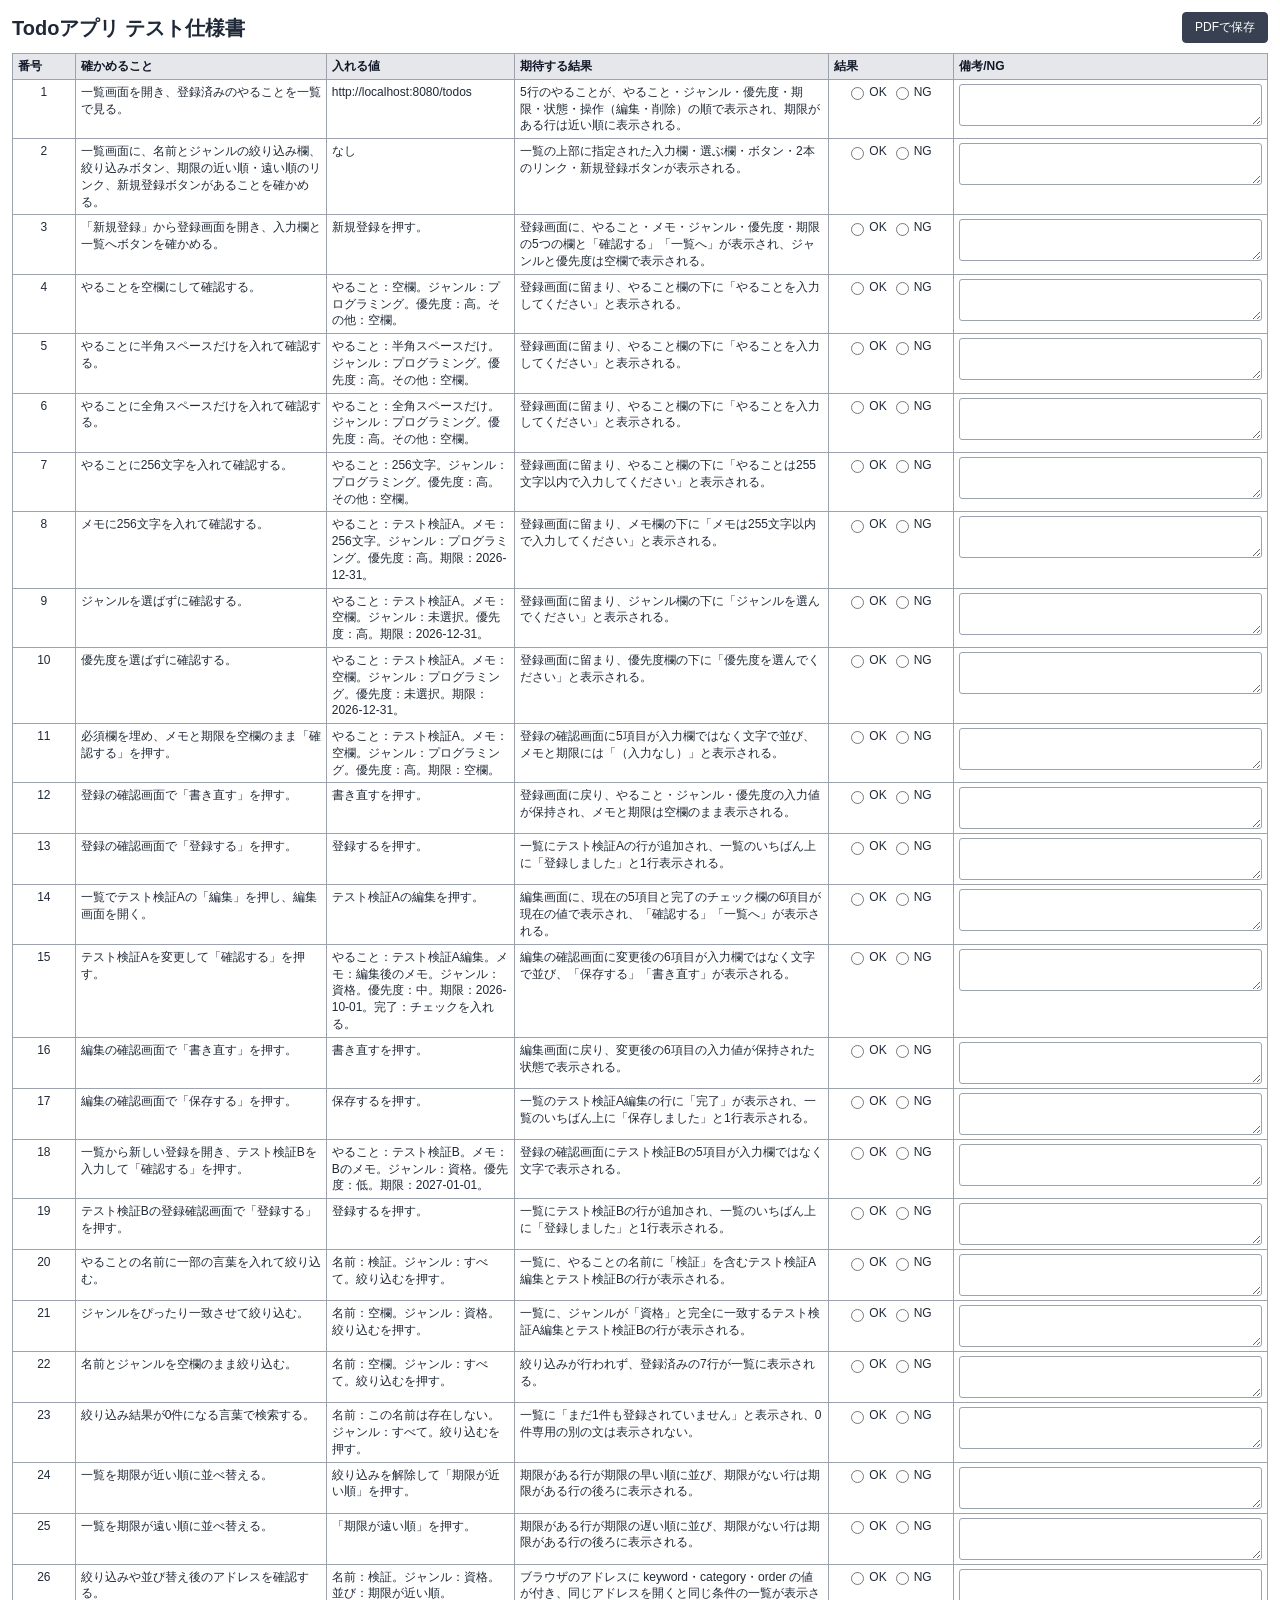
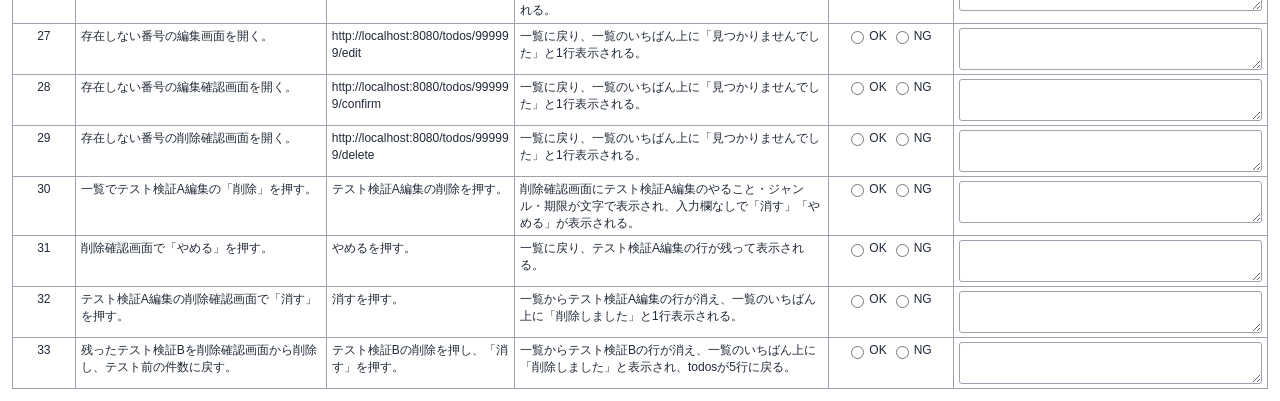
<file: test-spec.html>
<!doctype html>
<html lang="ja">
<head>
    <meta charset="UTF-8">
    <meta name="viewport" content="width=device-width, initial-scale=1">
    <title>Todoアプリ テスト仕様書</title>
    <style>
        * {
            box-sizing: border-box;
        }

        html,
        body {
            width: 100%;
            margin: 0;
            padding: 0;
            color: #1f2937;
            background: #ffffff;
            font-family: sans-serif;
            font-size: 12px;
            line-height: 1.4;
        }

        .page {
            width: 100%;
            padding: 12px;
        }

        .heading {
            display: flex;
            align-items: center;
            justify-content: space-between;
            gap: 12px;
            margin-bottom: 10px;
        }

        h1 {
            margin: 0;
            font-size: 20px;
        }

        .print-title {
            display: none;
        }

        .print-button {
            flex: 0 0 auto;
            border: 1px solid #374151;
            border-radius: 4px;
            padding: 6px 12px;
            color: #ffffff;
            background: #374151;
            font-size: 12px;
            cursor: pointer;
        }

        table {
            width: 100%;
            border-collapse: collapse;
            table-layout: fixed;
        }

        col.number {
            width: 5%;
        }

        col.check {
            width: 20%;
        }

        col.input {
            width: 15%;
        }

        col.expected {
            width: 25%;
        }

        col.result {
            width: 10%;
        }

        col.memo {
            width: 25%;
        }

        th,
        td {
            border: 1px solid #9ca3af;
            padding: 4px 5px;
            text-align: left;
            vertical-align: top;
            overflow-wrap: anywhere;
        }

        th {
            color: #111827;
            background: #e5e7eb;
            font-size: 12px;
        }

        td.number,
        td.result-cell {
            text-align: center;
        }

        .radio-label {
            display: inline-flex;
            align-items: center;
            gap: 2px;
            margin: 0 4px 2px 0;
            white-space: nowrap;
        }

        textarea {
            display: block;
            width: 100%;
            min-height: 36px;
            resize: vertical;
            border: 1px solid #9ca3af;
            border-radius: 3px;
            padding: 4px;
            color: #111827;
            background: #ffffff;
            font: inherit;
            line-height: 1.4;
        }

        @media print {
            @page {
                size: A4 landscape;
                margin: 8mm;
            }

            .page {
                padding: 0;
            }

            .print-controls {
                display: none;
            }

            html,
            body {
                font-size: 10px;
            }

            h1 {
                margin-bottom: 5px;
                font-size: 16px;
            }

            .print-title {
                display: block;
            }

            th {
                font-size: 10px;
            }

            th,
            td {
                padding: 3px 4px;
            }

            textarea {
                height: auto !important;
                min-height: 24px;
                overflow: visible;
                resize: none;
                white-space: pre-wrap;
            }

            tr {
                break-inside: avoid;
            }
        }
    </style>
</head>
<body>
    <main class="page">
        <div class="heading print-controls">
            <h1>Todoアプリ テスト仕様書</h1>
            <button class="print-button" type="button" id="printButton">PDFで保存</button>
        </div>
        <h1 class="print-title">Todoアプリ テスト仕様書</h1>

        <table>
            <colgroup>
                <col class="number">
                <col class="check">
                <col class="input">
                <col class="expected">
                <col class="result">
                <col class="memo">
            </colgroup>
            <thead>
                <tr>
                    <th>番号</th>
                    <th>確かめること</th>
                    <th>入れる値</th>
                    <th>期待する結果</th>
                    <th>結果</th>
                    <th>備考/NG</th>
                </tr>
            </thead>
            <tbody>
                <tr>
                    <td class="number">1</td>
                    <td>一覧画面を開き、登録済みのやることを一覧で見る。</td>
                    <td>http://localhost:8080/todos</td>
                    <td>5行のやることが、やること・ジャンル・優先度・期限・状態・操作（編集・削除）の順で表示され、期限がある行は近い順に表示される。</td>
                    <td class="result-cell"><label class="radio-label"><input type="radio" name="result-01" value="OK">OK</label><label class="radio-label"><input type="radio" name="result-01" value="NG">NG</label></td>
                    <td><textarea aria-label="番号1の備考/NG"></textarea></td>
                </tr>
                <tr>
                    <td class="number">2</td>
                    <td>一覧画面に、名前とジャンルの絞り込み欄、絞り込みボタン、期限の近い順・遠い順のリンク、新規登録ボタンがあることを確かめる。</td>
                    <td>なし</td>
                    <td>一覧の上部に指定された入力欄・選ぶ欄・ボタン・2本のリンク・新規登録ボタンが表示される。</td>
                    <td class="result-cell"><label class="radio-label"><input type="radio" name="result-02" value="OK">OK</label><label class="radio-label"><input type="radio" name="result-02" value="NG">NG</label></td>
                    <td><textarea aria-label="番号2の備考/NG"></textarea></td>
                </tr>
                <tr>
                    <td class="number">3</td>
                    <td>「新規登録」から登録画面を開き、入力欄と一覧へボタンを確かめる。</td>
                    <td>新規登録を押す。</td>
                    <td>登録画面に、やること・メモ・ジャンル・優先度・期限の5つの欄と「確認する」「一覧へ」が表示され、ジャンルと優先度は空欄で表示される。</td>
                    <td class="result-cell"><label class="radio-label"><input type="radio" name="result-03" value="OK">OK</label><label class="radio-label"><input type="radio" name="result-03" value="NG">NG</label></td>
                    <td><textarea aria-label="番号3の備考/NG"></textarea></td>
                </tr>
                <tr>
                    <td class="number">4</td>
                    <td>やることを空欄にして確認する。</td>
                    <td>やること：空欄。ジャンル：プログラミング。優先度：高。その他：空欄。</td>
                    <td>登録画面に留まり、やること欄の下に「やることを入力してください」と表示される。</td>
                    <td class="result-cell"><label class="radio-label"><input type="radio" name="result-04" value="OK">OK</label><label class="radio-label"><input type="radio" name="result-04" value="NG">NG</label></td>
                    <td><textarea aria-label="番号4の備考/NG"></textarea></td>
                </tr>
                <tr>
                    <td class="number">5</td>
                    <td>やることに半角スペースだけを入れて確認する。</td>
                    <td>やること：半角スペースだけ。ジャンル：プログラミング。優先度：高。その他：空欄。</td>
                    <td>登録画面に留まり、やること欄の下に「やることを入力してください」と表示される。</td>
                    <td class="result-cell"><label class="radio-label"><input type="radio" name="result-05" value="OK">OK</label><label class="radio-label"><input type="radio" name="result-05" value="NG">NG</label></td>
                    <td><textarea aria-label="番号5の備考/NG"></textarea></td>
                </tr>
                <tr>
                    <td class="number">6</td>
                    <td>やることに全角スペースだけを入れて確認する。</td>
                    <td>やること：全角スペースだけ。ジャンル：プログラミング。優先度：高。その他：空欄。</td>
                    <td>登録画面に留まり、やること欄の下に「やることを入力してください」と表示される。</td>
                    <td class="result-cell"><label class="radio-label"><input type="radio" name="result-06" value="OK">OK</label><label class="radio-label"><input type="radio" name="result-06" value="NG">NG</label></td>
                    <td><textarea aria-label="番号6の備考/NG"></textarea></td>
                </tr>
                <tr>
                    <td class="number">7</td>
                    <td>やることに256文字を入れて確認する。</td>
                    <td>やること：256文字。ジャンル：プログラミング。優先度：高。その他：空欄。</td>
                    <td>登録画面に留まり、やること欄の下に「やることは255文字以内で入力してください」と表示される。</td>
                    <td class="result-cell"><label class="radio-label"><input type="radio" name="result-07" value="OK">OK</label><label class="radio-label"><input type="radio" name="result-07" value="NG">NG</label></td>
                    <td><textarea aria-label="番号7の備考/NG"></textarea></td>
                </tr>
                <tr>
                    <td class="number">8</td>
                    <td>メモに256文字を入れて確認する。</td>
                    <td>やること：テスト検証A。メモ：256文字。ジャンル：プログラミング。優先度：高。期限：2026-12-31。</td>
                    <td>登録画面に留まり、メモ欄の下に「メモは255文字以内で入力してください」と表示される。</td>
                    <td class="result-cell"><label class="radio-label"><input type="radio" name="result-08" value="OK">OK</label><label class="radio-label"><input type="radio" name="result-08" value="NG">NG</label></td>
                    <td><textarea aria-label="番号8の備考/NG"></textarea></td>
                </tr>
                <tr>
                    <td class="number">9</td>
                    <td>ジャンルを選ばずに確認する。</td>
                    <td>やること：テスト検証A。メモ：空欄。ジャンル：未選択。優先度：高。期限：2026-12-31。</td>
                    <td>登録画面に留まり、ジャンル欄の下に「ジャンルを選んでください」と表示される。</td>
                    <td class="result-cell"><label class="radio-label"><input type="radio" name="result-09" value="OK">OK</label><label class="radio-label"><input type="radio" name="result-09" value="NG">NG</label></td>
                    <td><textarea aria-label="番号9の備考/NG"></textarea></td>
                </tr>
                <tr>
                    <td class="number">10</td>
                    <td>優先度を選ばずに確認する。</td>
                    <td>やること：テスト検証A。メモ：空欄。ジャンル：プログラミング。優先度：未選択。期限：2026-12-31。</td>
                    <td>登録画面に留まり、優先度欄の下に「優先度を選んでください」と表示される。</td>
                    <td class="result-cell"><label class="radio-label"><input type="radio" name="result-10" value="OK">OK</label><label class="radio-label"><input type="radio" name="result-10" value="NG">NG</label></td>
                    <td><textarea aria-label="番号10の備考/NG"></textarea></td>
                </tr>
                <tr>
                    <td class="number">11</td>
                    <td>必須欄を埋め、メモと期限を空欄のまま「確認する」を押す。</td>
                    <td>やること：テスト検証A。メモ：空欄。ジャンル：プログラミング。優先度：高。期限：空欄。</td>
                    <td>登録の確認画面に5項目が入力欄ではなく文字で並び、メモと期限には「（入力なし）」と表示される。</td>
                    <td class="result-cell"><label class="radio-label"><input type="radio" name="result-11" value="OK">OK</label><label class="radio-label"><input type="radio" name="result-11" value="NG">NG</label></td>
                    <td><textarea aria-label="番号11の備考/NG"></textarea></td>
                </tr>
                <tr>
                    <td class="number">12</td>
                    <td>登録の確認画面で「書き直す」を押す。</td>
                    <td>書き直すを押す。</td>
                    <td>登録画面に戻り、やること・ジャンル・優先度の入力値が保持され、メモと期限は空欄のまま表示される。</td>
                    <td class="result-cell"><label class="radio-label"><input type="radio" name="result-12" value="OK">OK</label><label class="radio-label"><input type="radio" name="result-12" value="NG">NG</label></td>
                    <td><textarea aria-label="番号12の備考/NG"></textarea></td>
                </tr>
                <tr>
                    <td class="number">13</td>
                    <td>登録の確認画面で「登録する」を押す。</td>
                    <td>登録するを押す。</td>
                    <td>一覧にテスト検証Aの行が追加され、一覧のいちばん上に「登録しました」と1行表示される。</td>
                    <td class="result-cell"><label class="radio-label"><input type="radio" name="result-13" value="OK">OK</label><label class="radio-label"><input type="radio" name="result-13" value="NG">NG</label></td>
                    <td><textarea aria-label="番号13の備考/NG"></textarea></td>
                </tr>
                <tr>
                    <td class="number">14</td>
                    <td>一覧でテスト検証Aの「編集」を押し、編集画面を開く。</td>
                    <td>テスト検証Aの編集を押す。</td>
                    <td>編集画面に、現在の5項目と完了のチェック欄の6項目が現在の値で表示され、「確認する」「一覧へ」が表示される。</td>
                    <td class="result-cell"><label class="radio-label"><input type="radio" name="result-14" value="OK">OK</label><label class="radio-label"><input type="radio" name="result-14" value="NG">NG</label></td>
                    <td><textarea aria-label="番号14の備考/NG"></textarea></td>
                </tr>
                <tr>
                    <td class="number">15</td>
                    <td>テスト検証Aを変更して「確認する」を押す。</td>
                    <td>やること：テスト検証A編集。メモ：編集後のメモ。ジャンル：資格。優先度：中。期限：2026-10-01。完了：チェックを入れる。</td>
                    <td>編集の確認画面に変更後の6項目が入力欄ではなく文字で並び、「保存する」「書き直す」が表示される。</td>
                    <td class="result-cell"><label class="radio-label"><input type="radio" name="result-15" value="OK">OK</label><label class="radio-label"><input type="radio" name="result-15" value="NG">NG</label></td>
                    <td><textarea aria-label="番号15の備考/NG"></textarea></td>
                </tr>
                <tr>
                    <td class="number">16</td>
                    <td>編集の確認画面で「書き直す」を押す。</td>
                    <td>書き直すを押す。</td>
                    <td>編集画面に戻り、変更後の6項目の入力値が保持された状態で表示される。</td>
                    <td class="result-cell"><label class="radio-label"><input type="radio" name="result-16" value="OK">OK</label><label class="radio-label"><input type="radio" name="result-16" value="NG">NG</label></td>
                    <td><textarea aria-label="番号16の備考/NG"></textarea></td>
                </tr>
                <tr>
                    <td class="number">17</td>
                    <td>編集の確認画面で「保存する」を押す。</td>
                    <td>保存するを押す。</td>
                    <td>一覧のテスト検証A編集の行に「完了」が表示され、一覧のいちばん上に「保存しました」と1行表示される。</td>
                    <td class="result-cell"><label class="radio-label"><input type="radio" name="result-17" value="OK">OK</label><label class="radio-label"><input type="radio" name="result-17" value="NG">NG</label></td>
                    <td><textarea aria-label="番号17の備考/NG"></textarea></td>
                </tr>
                <tr>
                    <td class="number">18</td>
                    <td>一覧から新しい登録を開き、テスト検証Bを入力して「確認する」を押す。</td>
                    <td>やること：テスト検証B。メモ：Bのメモ。ジャンル：資格。優先度：低。期限：2027-01-01。</td>
                    <td>登録の確認画面にテスト検証Bの5項目が入力欄ではなく文字で表示される。</td>
                    <td class="result-cell"><label class="radio-label"><input type="radio" name="result-18" value="OK">OK</label><label class="radio-label"><input type="radio" name="result-18" value="NG">NG</label></td>
                    <td><textarea aria-label="番号18の備考/NG"></textarea></td>
                </tr>
                <tr>
                    <td class="number">19</td>
                    <td>テスト検証Bの登録確認画面で「登録する」を押す。</td>
                    <td>登録するを押す。</td>
                    <td>一覧にテスト検証Bの行が追加され、一覧のいちばん上に「登録しました」と1行表示される。</td>
                    <td class="result-cell"><label class="radio-label"><input type="radio" name="result-19" value="OK">OK</label><label class="radio-label"><input type="radio" name="result-19" value="NG">NG</label></td>
                    <td><textarea aria-label="番号19の備考/NG"></textarea></td>
                </tr>
                <tr>
                    <td class="number">20</td>
                    <td>やることの名前に一部の言葉を入れて絞り込む。</td>
                    <td>名前：検証。ジャンル：すべて。絞り込むを押す。</td>
                    <td>一覧に、やることの名前に「検証」を含むテスト検証A編集とテスト検証Bの行が表示される。</td>
                    <td class="result-cell"><label class="radio-label"><input type="radio" name="result-20" value="OK">OK</label><label class="radio-label"><input type="radio" name="result-20" value="NG">NG</label></td>
                    <td><textarea aria-label="番号20の備考/NG"></textarea></td>
                </tr>
                <tr>
                    <td class="number">21</td>
                    <td>ジャンルをぴったり一致させて絞り込む。</td>
                    <td>名前：空欄。ジャンル：資格。絞り込むを押す。</td>
                    <td>一覧に、ジャンルが「資格」と完全に一致するテスト検証A編集とテスト検証Bの行が表示される。</td>
                    <td class="result-cell"><label class="radio-label"><input type="radio" name="result-21" value="OK">OK</label><label class="radio-label"><input type="radio" name="result-21" value="NG">NG</label></td>
                    <td><textarea aria-label="番号21の備考/NG"></textarea></td>
                </tr>
                <tr>
                    <td class="number">22</td>
                    <td>名前とジャンルを空欄のまま絞り込む。</td>
                    <td>名前：空欄。ジャンル：すべて。絞り込むを押す。</td>
                    <td>絞り込みが行われず、登録済みの7行が一覧に表示される。</td>
                    <td class="result-cell"><label class="radio-label"><input type="radio" name="result-22" value="OK">OK</label><label class="radio-label"><input type="radio" name="result-22" value="NG">NG</label></td>
                    <td><textarea aria-label="番号22の備考/NG"></textarea></td>
                </tr>
                <tr>
                    <td class="number">23</td>
                    <td>絞り込み結果が0件になる言葉で検索する。</td>
                    <td>名前：この名前は存在しない。ジャンル：すべて。絞り込むを押す。</td>
                    <td>一覧に「まだ1件も登録されていません」と表示され、0件専用の別の文は表示されない。</td>
                    <td class="result-cell"><label class="radio-label"><input type="radio" name="result-23" value="OK">OK</label><label class="radio-label"><input type="radio" name="result-23" value="NG">NG</label></td>
                    <td><textarea aria-label="番号23の備考/NG"></textarea></td>
                </tr>
                <tr>
                    <td class="number">24</td>
                    <td>一覧を期限が近い順に並べ替える。</td>
                    <td>絞り込みを解除して「期限が近い順」を押す。</td>
                    <td>期限がある行が期限の早い順に並び、期限がない行は期限がある行の後ろに表示される。</td>
                    <td class="result-cell"><label class="radio-label"><input type="radio" name="result-24" value="OK">OK</label><label class="radio-label"><input type="radio" name="result-24" value="NG">NG</label></td>
                    <td><textarea aria-label="番号24の備考/NG"></textarea></td>
                </tr>
                <tr>
                    <td class="number">25</td>
                    <td>一覧を期限が遠い順に並べ替える。</td>
                    <td>「期限が遠い順」を押す。</td>
                    <td>期限がある行が期限の遅い順に並び、期限がない行は期限がある行の後ろに表示される。</td>
                    <td class="result-cell"><label class="radio-label"><input type="radio" name="result-25" value="OK">OK</label><label class="radio-label"><input type="radio" name="result-25" value="NG">NG</label></td>
                    <td><textarea aria-label="番号25の備考/NG"></textarea></td>
                </tr>
                <tr>
                    <td class="number">26</td>
                    <td>絞り込みや並び替え後のアドレスを確認する。</td>
                    <td>名前：検証。ジャンル：資格。並び：期限が近い順。</td>
                    <td>ブラウザのアドレスに keyword・category・order の値が付き、同じアドレスを開くと同じ条件の一覧が表示される。</td>
                    <td class="result-cell"><label class="radio-label"><input type="radio" name="result-26" value="OK">OK</label><label class="radio-label"><input type="radio" name="result-26" value="NG">NG</label></td>
                    <td><textarea aria-label="番号26の備考/NG"></textarea></td>
                </tr>
                <tr>
                    <td class="number">27</td>
                    <td>存在しない番号の編集画面を開く。</td>
                    <td>http://localhost:8080/todos/999999/edit</td>
                    <td>一覧に戻り、一覧のいちばん上に「見つかりませんでした」と1行表示される。</td>
                    <td class="result-cell"><label class="radio-label"><input type="radio" name="result-27" value="OK">OK</label><label class="radio-label"><input type="radio" name="result-27" value="NG">NG</label></td>
                    <td><textarea aria-label="番号27の備考/NG"></textarea></td>
                </tr>
                <tr>
                    <td class="number">28</td>
                    <td>存在しない番号の編集確認画面を開く。</td>
                    <td>http://localhost:8080/todos/999999/confirm</td>
                    <td>一覧に戻り、一覧のいちばん上に「見つかりませんでした」と1行表示される。</td>
                    <td class="result-cell"><label class="radio-label"><input type="radio" name="result-28" value="OK">OK</label><label class="radio-label"><input type="radio" name="result-28" value="NG">NG</label></td>
                    <td><textarea aria-label="番号28の備考/NG"></textarea></td>
                </tr>
                <tr>
                    <td class="number">29</td>
                    <td>存在しない番号の削除確認画面を開く。</td>
                    <td>http://localhost:8080/todos/999999/delete</td>
                    <td>一覧に戻り、一覧のいちばん上に「見つかりませんでした」と1行表示される。</td>
                    <td class="result-cell"><label class="radio-label"><input type="radio" name="result-29" value="OK">OK</label><label class="radio-label"><input type="radio" name="result-29" value="NG">NG</label></td>
                    <td><textarea aria-label="番号29の備考/NG"></textarea></td>
                </tr>
                <tr>
                    <td class="number">30</td>
                    <td>一覧でテスト検証A編集の「削除」を押す。</td>
                    <td>テスト検証A編集の削除を押す。</td>
                    <td>削除確認画面にテスト検証A編集のやること・ジャンル・期限が文字で表示され、入力欄なしで「消す」「やめる」が表示される。</td>
                    <td class="result-cell"><label class="radio-label"><input type="radio" name="result-30" value="OK">OK</label><label class="radio-label"><input type="radio" name="result-30" value="NG">NG</label></td>
                    <td><textarea aria-label="番号30の備考/NG"></textarea></td>
                </tr>
                <tr>
                    <td class="number">31</td>
                    <td>削除確認画面で「やめる」を押す。</td>
                    <td>やめるを押す。</td>
                    <td>一覧に戻り、テスト検証A編集の行が残って表示される。</td>
                    <td class="result-cell"><label class="radio-label"><input type="radio" name="result-31" value="OK">OK</label><label class="radio-label"><input type="radio" name="result-31" value="NG">NG</label></td>
                    <td><textarea aria-label="番号31の備考/NG"></textarea></td>
                </tr>
                <tr>
                    <td class="number">32</td>
                    <td>テスト検証A編集の削除確認画面で「消す」を押す。</td>
                    <td>消すを押す。</td>
                    <td>一覧からテスト検証A編集の行が消え、一覧のいちばん上に「削除しました」と1行表示される。</td>
                    <td class="result-cell"><label class="radio-label"><input type="radio" name="result-32" value="OK">OK</label><label class="radio-label"><input type="radio" name="result-32" value="NG">NG</label></td>
                    <td><textarea aria-label="番号32の備考/NG"></textarea></td>
                </tr>
                <tr>
                    <td class="number">33</td>
                    <td>残ったテスト検証Bを削除確認画面から削除し、テスト前の件数に戻す。</td>
                    <td>テスト検証Bの削除を押し、「消す」を押す。</td>
                    <td>一覧からテスト検証Bの行が消え、一覧のいちばん上に「削除しました」と表示され、todosが5行に戻る。</td>
                    <td class="result-cell"><label class="radio-label"><input type="radio" name="result-33" value="OK">OK</label><label class="radio-label"><input type="radio" name="result-33" value="NG">NG</label></td>
                    <td><textarea aria-label="番号33の備考/NG"></textarea></td>
                </tr>
            </tbody>
        </table>
    </main>

    <script>
        function adjustTextareaHeight(textarea) {
            textarea.style.height = "auto";
            textarea.style.height = textarea.scrollHeight + "px";
        }

        function adjustAllTextareaHeights() {
            document.querySelectorAll("textarea").forEach(adjustTextareaHeight);
        }

        document.querySelectorAll("textarea").forEach(function (textarea) {
            textarea.addEventListener("input", function () {
                adjustTextareaHeight(textarea);
            });
            adjustTextareaHeight(textarea);
        });

        document.getElementById("printButton").addEventListener("click", function () {
            adjustAllTextareaHeights();
            window.print();
        });

        window.addEventListener("beforeprint", adjustAllTextareaHeights);
    </script>
</body>
</html>
</file>
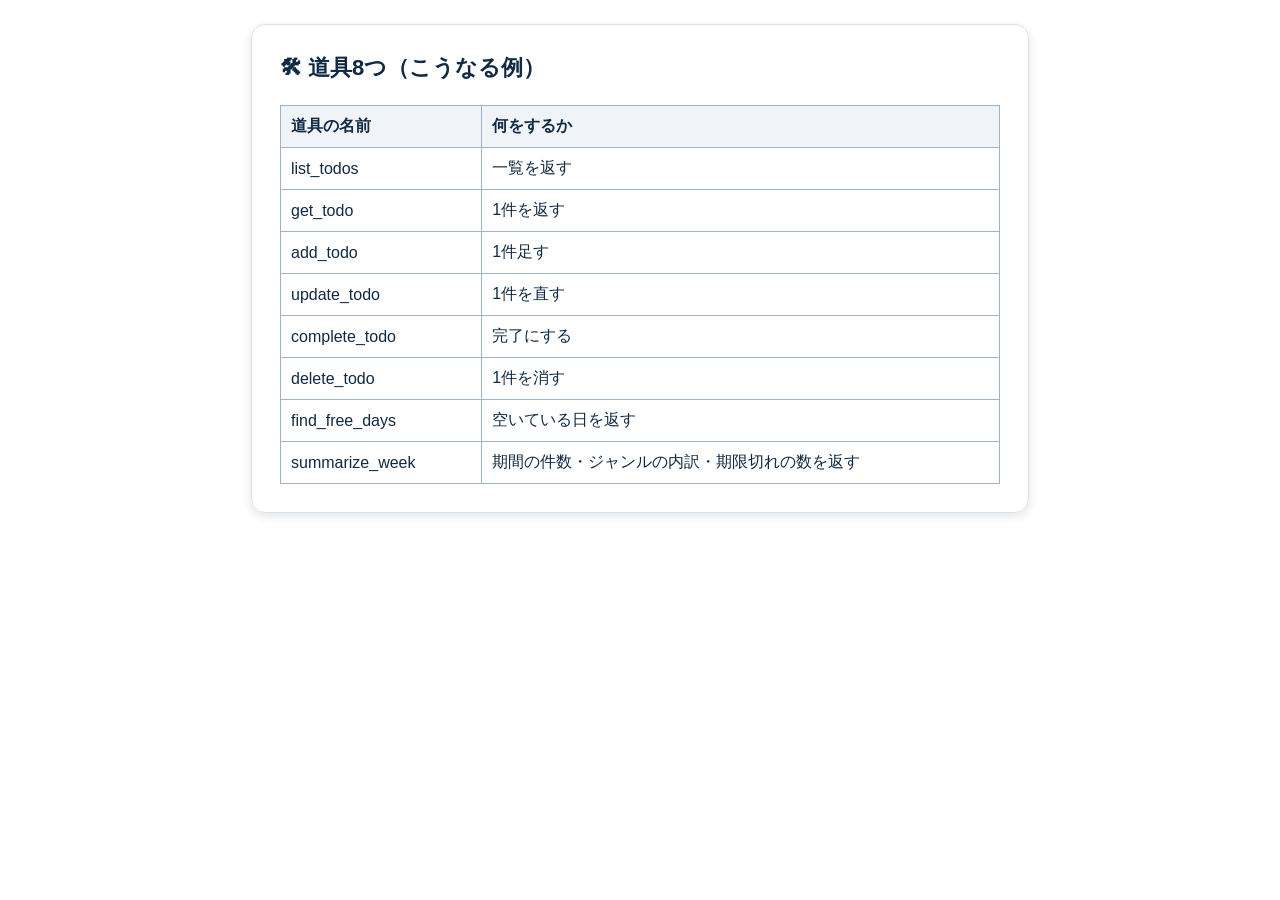
<file: src/main/resources/templates/mcp.html>
<!DOCTYPE html>
<html lang="ja" xmlns:th="http://www.thymeleaf.org">
<head>
    <meta charset="UTF-8">
    <meta name="viewport" content="width=device-width, initial-scale=1.0">
    <title>MCP道具一覧</title>
    <style>
        body { margin: 0; padding: 24px; color: #102a43; font-family: Arial, sans-serif; background: #fff; }
        .card { max-width: 720px; margin: 0 auto; padding: 28px; border: 1px solid #d9e2ec; border-radius: 14px; box-shadow: 0 3px 10px #102a4320; }
        h1 { font-size: 22px; margin: 0 0 22px; }
        table { width: 100%; border-collapse: collapse; }
        th, td { border: 1px solid #9fb3c8; padding: 10px; text-align: left; }
        th { background: #f0f4f8; }
        td:first-child { width: 28%; }
    </style>
</head>
<body>
<main class="card">
    <h1>🛠 道具8つ（こうなる例）</h1>
    <table>
        <thead><tr><th>道具の名前</th><th>何をするか</th></tr></thead>
        <tbody>
        <tr><td>list_todos</td><td>一覧を返す</td></tr>
        <tr><td>get_todo</td><td>1件を返す</td></tr>
        <tr><td>add_todo</td><td>1件足す</td></tr>
        <tr><td>update_todo</td><td>1件を直す</td></tr>
        <tr><td>complete_todo</td><td>完了にする</td></tr>
        <tr><td>delete_todo</td><td>1件を消す</td></tr>
        <tr><td>find_free_days</td><td>空いている日を返す</td></tr>
        <tr><td>summarize_week</td><td>期間の件数・ジャンルの内訳・期限切れの数を返す</td></tr>
        </tbody>
    </table>
</main>
</body>
</html>
</file>
